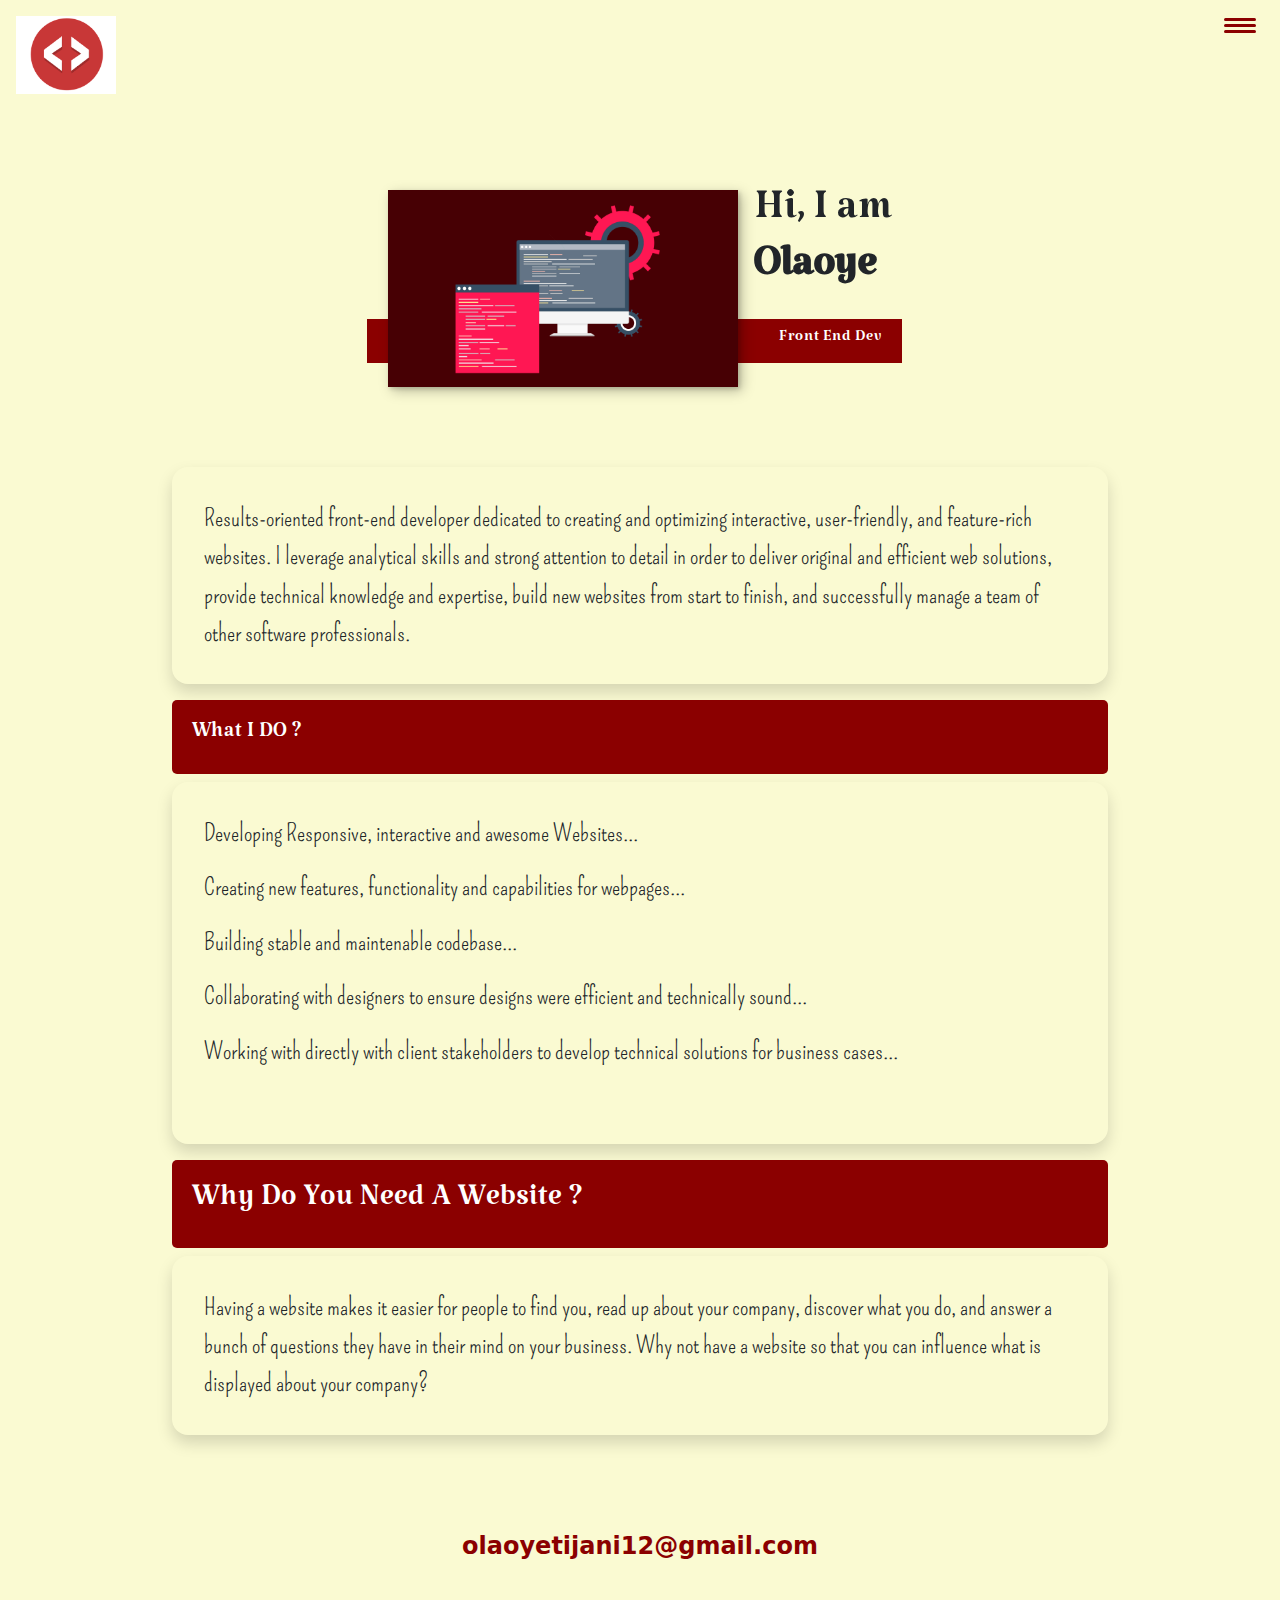
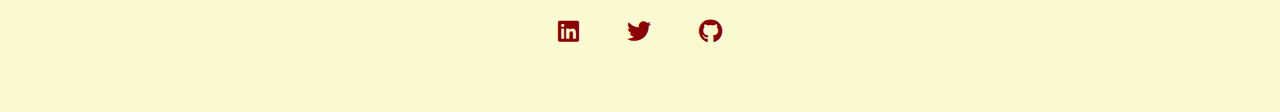
<file: index.html>
<!DOCTYPE html>
<html lang="en">
<head>
  <meta charset="UTF-8">
  <meta http-equiv="X-UA-Compatible" content="IE=edge">
  <meta name="viewport" content="width=device-width, initial-scale=1.0">
  <link rel="stylesheet" href="fontawesome-free-5.15.4-web/css/all.css">
  <link type="text/css" rel="stylesheet" href="css/bootstrap.css">
  <link rel="stylesheet" href="portfolio.css">
  <title>olaoye.me</title>
</head>
<body>
    <header>
      <div class="logo">
        <img src="port_images/logo1.png" class="img-fluid" class="" alt="">
      </div>
      <button class="nav-toggle" arial-label="toggle navigation">
        <span class="hamburger"></span>
      </button>
      <nav class="nav">
        <ul class="nav__list">
          <li class="nav__item"><a href="myportfolio.html" class="nav__link">Home</a></li>
          <li class="nav__item"><a href="myportfolio.html#services" class="nav__link">My Service</a></li>
          <li class="nav__item"><a href="myportfolio.html#about" class="nav__link">About</a></li>
          <li class="nav__item"><a href="myportfolio.html#work" class="nav__link">My Work</a></li>
        </ul>
      </nav>
    </header>
    <section class="intro">
      <h1 class="fw-lighter section__title section__title--intro">Hi, I am <strong class="fw-bold d-block">Olaoye</strong></h1>
      <p class="text-white section__subtitle section__subtitle--intro">Front End Dev</p>
      <img src="port_images/about1.jpg" alt="" class="intro__img">
    </section>
  
  <div class="row portfolio-item-individual">
    <p class="col-lg-12 col-xs-4 col-sm-4 shadow">Results-oriented front-end developer dedicated to creating and optimizing interactive, user-friendly, 
      and feature-rich websites. I leverage analytical skills and strong attention to detail in order to
      deliver original and efficient web solutions, provide technical knowledge and expertise, build new websites from start to finish,
      and successfully manage a team of other software professionals.
    </p><br>

    <h3 class="h3 why">What I DO ?</h3><br>

    <div class="shadow col-lg-12 col-xs-4 col-sm-4">
      <p>Developing Responsive, interactive and awesome Websites...</p>
      <p>Creating new features, functionality and capabilities for webpages...</p>
      <p>Building stable and maintenable codebase...</p>
      <p>Collaborating with designers to ensure designs were efficient and technically sound...</p>
      <p>Working with directly with client stakeholders to develop technical solutions for business cases...</p><br>
    </div>
      
    <h3 class="h1 why">Why Do You Need A Website ?</h3><br>
    <p class="col-lg-12 col-xs-4 col-sm-4 shadow">Having a website makes it easier for people to find you, read up about your company, discover what you do, 
     and answer a bunch of questions they have in their mind on your business. Why not have a website so that you 
     can influence what is displayed about your company?
   </p>
  </div>

  <footer class="footer">
    <a href="gmail.com" class="footer__link">olaoyetijani12@gmail.com</a>
    <ul class="social-list">
      <li class="social-list__item">
        <a class="social-list__link" href="https://www.linkedin.com/in/hussein-sheu-tijani-a784791b6"><i class="fab fa-linkedin"></i></a>
      </li>
      <li class="social-list__item">
        <a class="social-list__link" href="https://twitter.com/OlaoyeHussein"><i class="fab fa-twitter"></i></a>
      </li>
      <li class="social-list__item">
        <a class="social-list__link" href="https://github.com/olaoyetijani"><i class="fab fa-github"></i></a>
      </li>
    </ul>
  </footer>

  <script src="portfolio.js"></script>
  
</body>
</html>
</file>
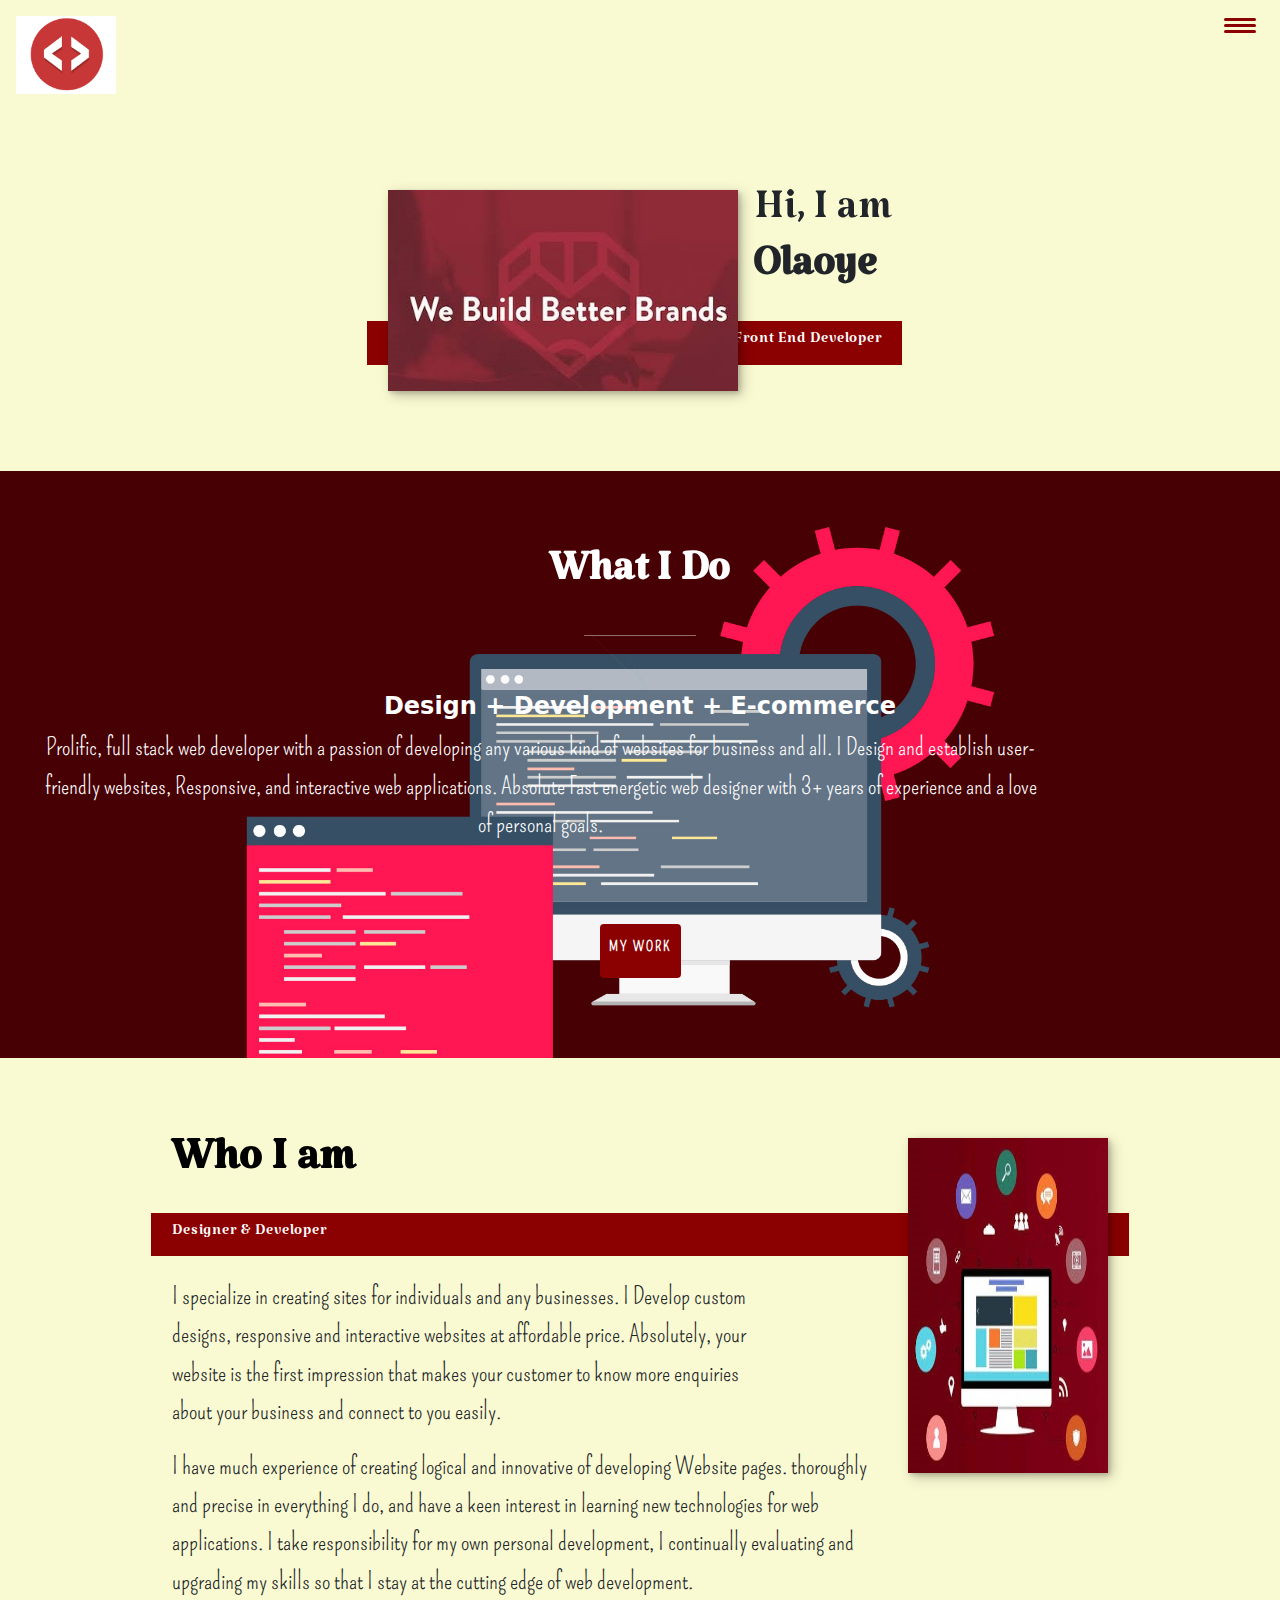
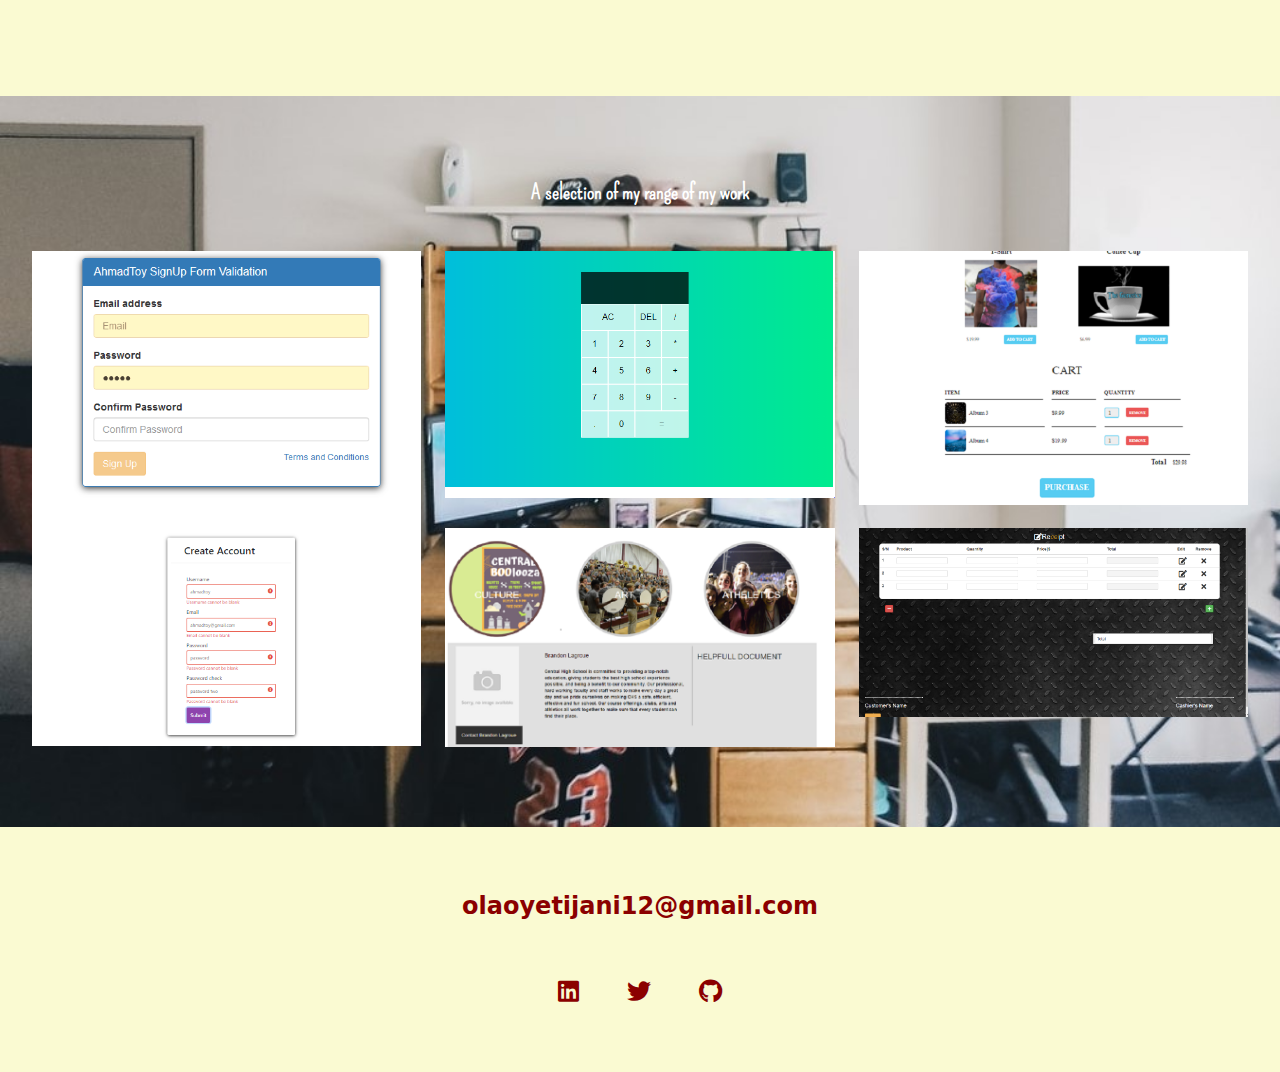
<file: myportfolio.html>
<!DOCTYPE html>
<html lang="en">
<head>
  <meta charset="UTF-8">
  <meta http-equiv="X-UA-Compatible" content="IE=edge">
  <meta name="viewport" content="width=device-width, initial-scale=1.0">
  <link rel="stylesheet" href="fontawesome-free-5.15.4-web/css/all.css">
  <link type="text/css" rel="stylesheet" href="css/bootstrap.css">
  <link rel="stylesheet" href="portfolio.css">
  <title>olaoye.me</title>
</head>
<body>
  <header>
    <div class="logo">
      <img src="port_images/logo1.png" class="img-fluid" alt="">
    </div>
    <button class="nav-toggle" arial-label="toggle navigation">
      <span class="hamburger"></span>
    </button>
    <nav class="nav">
      <ul class="nav__list">
        <li class="nav__item"><a href="myportfolio.html" class="nav__link">Home</a></li>
        <li class="nav__item"><a href="myportfolio.html#services" class="nav__link">My Service</a></li>
        <li class="nav__item"><a href="myportfolio.html#about" class="nav__link">About</a></li>
        <li class="nav__item"><a href="myportfolio.html#work" class="nav__link">My Work</a></li>
      </ul>
    </nav>
   </header>
   <section class="intro">
    <h1 class="fw-lighter section__title section__title--intro">Hi, I am <strong class="fw-bold d-block">Olaoye</strong></h1>
    <p class="text-white section__subtitle section__subtitle--intro">Front End Developer</p>
    <img src="port_images/images(3).jpeg" alt="a picture of Jane Smith smiling" class="intro__img">
   </section>
  <section class="my-services text-center" id="services">
    <h1 class="section__title section__title--services fw-bold text-white">What I Do</h1>
    <div class="row services">
      <div class="service">
        <h4 class="fw-bold">Design + Development + E-commerce</h4>
        <p class="col-md-10 col-sm-10 col-xs-10">
          Prolific, full stack web developer with a passion of developing any various kind of websites for business and all.
          I Design and establish user-friendly websites, Responsive, and interactive
          web applications. Absolute Fast energetic web designer with 3+ years of experience and
          a love of personal goals. 
        </p>
      </div>

    </div>
    <a href="#work" class="btn text-white fw-bold"><p>My Work</p></a>
  </section>

  <section class="about-me" id="about">
    <h2 class="fw-bold text-black section__title section__title--about">Who I am</h2>
    <p class="text-white section__subtitle section__subtitle--about">Designer & Developer</p>
    <img src="port_images/images(2).jpeg" alt="" class="img-fluid about-me__img">
    <div class=" row about-me__body">
      <p class="col-md-10 col-sm-12 col-xs-10">
        I specialize in creating sites for individuals and any businesses. I Develop custom
        designs, responsive and interactive websites at affordable price. Absolutely, your website is the first impression 
        that makes your customer to know more enquiries about your business and connect to you easily.
      </p>
      <p>
        I have much experience of creating logical and innovative of developing Website pages. 
        thoroughly and precise in everything I do, and have a keen interest in learning new technologies for web applications. 
        I take responsibility for my own personal development, 
        I continually evaluating and upgrading my skills so that I stay at the cutting edge of web development. 
      </p>
    </div>
    
  </section>
  <section class="my-work" id="work">
    <p class="section__subtitle section__subtitle--work text-center text-white"> A selection of my range of my work</p>
    <div class="row portfolio">
      <a href="#" class="col-md-4 col-sm-4 img-fluid portfolio__item">
        <img src="port_images/vueForm.PNG" alt="" class="portfolio__img">
      </a>

      <a href="#" class="col-md-4 col-sm-4 img-fluid portfolio__item">
        <img src="port_images/cal.PNG" alt="" class="portfolio__img">
      </a>

      <a href="#" class="col-md-4 col-sm-4 img-fluid portfolio__item">
        <img src="port_images/cart.PNG" alt="" class="portfolio__img">
      </a>

      <a href="#" class="col-md-4 col-sm-4 img-fluid portfolio__item">
        <img src="port_images/contact.PNG" alt="" class="portfolio__img">
      </a>

      <a href="#" class="col-md-4 col-sm-4 img-fluid portfolio__item">
        <img src="port_images/central.png" alt="" class="portfolio__img">
      </a>

      <a href="#" class="col-md-4 col-sm-4 img-fluid portfolio__item">
        <img src="port_images/Reciept.png" alt="" class="portfolio__img">
      </a>

      
    </div>
    
  </section>

  <footer class="footer">
    <a href="gmail.com" class="footer__link">olaoyetijani12@gmail.com</a>
    <ul class="social-list">
      <li class="social-list__item">
        <a class="social-list__link" href="https://www.linkedin.com/in/hussein-sheu-tijani-a784791b6"><i class="fab fa-linkedin"></i></a>
      </li>
      <li class="social-list__item">
        <a class="social-list__link" href="https://twitter.com/OlaoyeHussein"><i class="fab fa-twitter"></i></a>
      </li>
      <li class="social-list__item">
        <a class="social-list__link" href="https://github.com/olaoyetijani"><i class="fab fa-github"></i></a>
      </li>
    </ul>
  </footer>

  
  <script src="portfolio.js"></script>
</body>
</html>
</file>
<file: portfolio.css>
@import url('https://fonts.googleapis.com/css2?family=Katibeh&family=Pompiere&display=swap');

*,
*::before,
*::after {
  box-sizing: border-box;
}



@media (min-width: 800px){

}

html {
  scroll-behavior: smooth;
}

body {
  background: lightgoldenrodyellow;
  background-size: cover;
  margin: 0;
  font-size: 1rem;
  line-height: 1.6;
}

img {
  display: block;
  max-width: 100%;
}

:focus {
  outline: 3px solid darkred;
  outline-offset: 3px;
}

.btn {
  display: inline-block;
  padding: .2rem .5rem;
  padding-top: .7rem;
  background: darkred;
  color: black;
  text-decoration: none;
  cursor: pointer;
  font-size: .6rem;
  text-transform: uppercase;
  letter-spacing: 2px;
  transition: transform 200ms ease-in-out;
}

.btn:hover {
  transform: scale(1.1)
}

h1,
h2,
h3 {
  line-height: 1;
  margin: 0;
  font-family: 'Katibeh', cursive;;
}

h1 {
  font-size: 3.5rem;
}

h2 {
  font-size: 3.75rem;
}

h3 {
  font-size: 1.5rem;
}


p{
  font-family: 'Pompiere', cursive;
  font-size: 1.5em;
}

section {
  padding: 5em 2em;
}


.section__title {
    margin-bottom: .25em;
  }


.section__subtitle {
    margin: 0;
    font-size: 1.3rem;
  }

.section__subtitle--intro,
.section__subtitle--about {
    background-color: darkred;
    font-family:  'Katibeh', cursive;
    margin-bottom: 1em;
    padding: .25em 1em;
  }


header {
  display: flex;
  justify-content: space-between;
  padding: 1em;
}

  .logo {
    max-width: 100px;
  }

  nav {
    position: fixed;
    background: darkslategray;
    color: lightgrey;
    top: 0;
    bottom: 0;
    left: 0;
    right: 0;
    z-index: 100;
    transform: translateX(100%);
    transition: transform 250ms cubic-bezier(.5, 0, .5, 1);
  }

  .nav__list {
    list-style: none;
    display: flex;
    height: 100%;
    flex-direction: column;
    justify-content: space-evenly;
    align-items: center;
    margin: auto;
    padding: auto;
  }

  .nav__link {
    color: inherit;
    font-weight: bold;
    font-size: 1.5rem;
    text-decoration: none;
  }

  .nav__link:hover {
    color: darkred;
  }

  .nav-toggle {
    padding: .5em;
    background: transparent;
    border: 0;
    cursor: pointer;
    position: absolute;
    right: 1em;
    top: 1em;
    z-index: 1000;
  }

  .nav-open .nav {
    transform: translateX(0);
  }

  .nav-open .nav-toggle {
    position: fixed;
  }

  .nav-open .hamburger {
    transform: rotate(.625turn);
  }

  .nav-open .hamburger::before {
    transform: rotate(90deg) translate(-6px);
  }

  .nav-open .hamburger::after {
    opacity: 0;
  }

  .hamburger {
    display: block;
    position: relative;
  }

  .hamburger,
  .hamburger::before,
  .hamburger::after {
    background: darkred;
    width: 2em;
    height: 3px;
    border-radius: 1em;
    transition: transform 250ms ease-in-out;
  }

  .hamburger::before,
  .hamburger::after {
    content: '';
    position: absolute;
    left: 0;
    right: 0;
  }


  .hamburger::before { top: 6px;}
  .hamburger::after { bottom: 6px;}

  .intro {
   position: relative;
  }

  .intro__img {
    box-shadow: 0.25em 0.25em 0.75em rgba(0, 0, 0, .25),
    0.125em 0.125em 0.25em rgba(0, 0, 0, .15);
  }

  .section__subtitle--intro {
    display: inline-block;
  }

 

  @media (min-width: 600px) {
    .intro {
      display: grid;
      width: min-content;
      margin: 0 auto;
      grid-column-gap: 1em;
      grid-template-areas: 
      "img title"
      "img subtitle";
      grid-template-columns: min-content max-content;
    }
  
    .intro__img {
      grid-area: img;
      min-width: 350px;
      position: relative;
      z-index: 2;
    }

    .section__subtitle--intro {
      align-self: start;
      grid-column: -1 / 1;
      grid-row: 2;
      text-align: right;
      position: relative;
      left: -1em;
      width: calc(100% + 1.5em);
    }
  }

  .my-services {
    background-color:darkslategray;
    background-image: url(port_images/about1.jpg);
    background-size: cover;
    color: white;
  }


  .section__title--services {
    color: darkturquoise;
    position: relative;
  }

  .section__title--services::after {
    content: '';
    display: block;
    width: 2em;
    height: 1px;
    margin: 0.5em auto 1em;
    background: lightgray;
    opacity: 0.5;
  }

  .services {
    margin-bottom: 4em;
  }

  .service {
    margin: 0 auto;
  }

  @media (min-width: 800px) {
    .services {
      width: auto;
      margin-left: auto;
      margin-right: auto;
    }

    .service + .service {
      margin-left: 2em;
    }
  }

  .about-me {
    max-width: 1000px;
    margin: 0 auto;
  }

  .about-me__img {
    box-shadow: 0.25em 0.25em 0.75em rgba(0, 0, 0, .25),
    0.125em 0.125em 0.25em rgba(0, 0, 0, .15);
    height: 70%;
  }

  @media (min-width: 600px) {
    .about-me {
      display: grid;
      grid-template-columns: 1fr 200px;
      grid-template-areas: 
        "title img"
        "subtitle img"
        "text img";
      grid-column-gap: 2em;  
    }

    .section__title--about {
      grid-area: title;
    }

    .section__subtitle--about {
      grid-column: 1 / -1;
      grid-row: 2;
      position: relative;
      left: -1em;
      width: calc(100% + 2em );
      padding-left: 1em;
      padding-right: calc(200px + 4em);
    }

    .about-me__img {
        grid-area: img;
        min-width: auto;
        position: relative;
        z-index: 2;

    }
  }

  .why {
    background: darkred;
    color: white;
    border-radius: 5px;
    margin-top: 1rem;
    padding: 20px;
  }


  .my-work {
    background-image: url(port_images/whatIdo.jpg);
    background-repeat: inherit;
    background-size: cover;
    color: lightgray;
  }

  .section__subtitle--work {
    color: darkred;
    font-weight: bold;
    margin-bottom: 2em;
  }

  .portfolio {
    border-radius: 300px;
    color: #fff;
  }

  .portfolio__item {
    
    overflow: hidden;
  }

  .portfolio__img {
    transition:
      transform 750ms cubic-bezier(.5, 0, .5, 1),
      opacity 250ms linear; 
  }

  .portfolio__item:focus {
    position: relative;
    z-index: 2;
  }


  .portfolio__img:hover, 
  .portfolio__item:focus .portfolio__img {
    transform: scale(1.2);
    opacity: .75;
  }

  .footer {
    color: darkred;
    text-align: center;
    padding: 2.5em 0;
    font-size: 1.5rem;
  }

  .footer a {
    color: inherit;
    text-decoration: none;
  }

  .footer__link  {
    font-weight: bold
  }

  .footer__link:hover,
  .social-list__link:hover {
    opacity: .7;
  }

  .footer__link:hover {
    text-decoration: underline;
  }

  .social-list {
    list-style: none;
    display: flex;
    justify-content: center;
    margin: 2em 0 0;
    padding: 0;
  }

  .social-list__item {
    margin: 0 .5em;
  }

  .social-list__link {
    padding: .5em;
  }
  


  .portfolio-item-individual {
    padding: 0 2em 2em;
    max-width: 1000px;
    margin: 0 auto;
  }


  .shadow{
    padding: 2rem;
    margin: auto;
    border-radius: 1rem;
    box-shadow: 0 2px 10px rgba(0, 0,0,0.8);
    overflow: hidden;
    width: 100rem;
    height: auto;
  }
</file>
